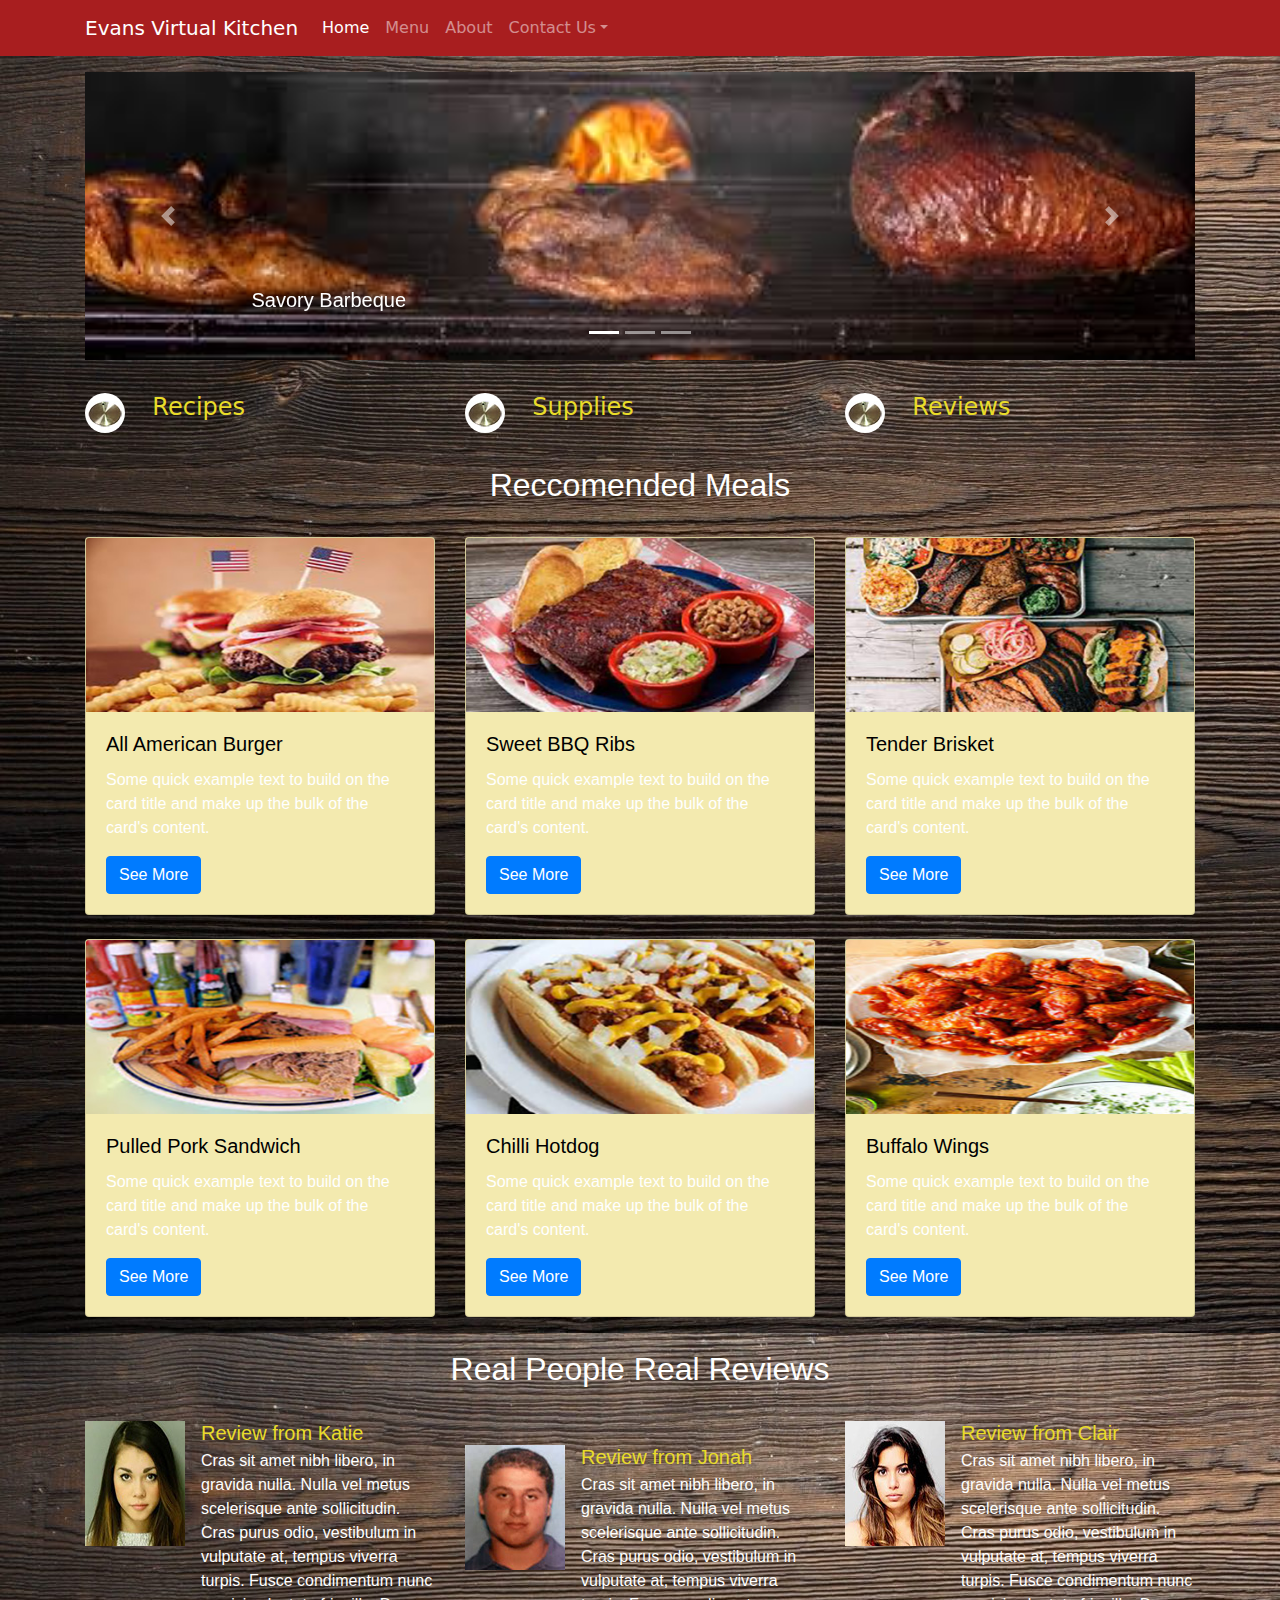
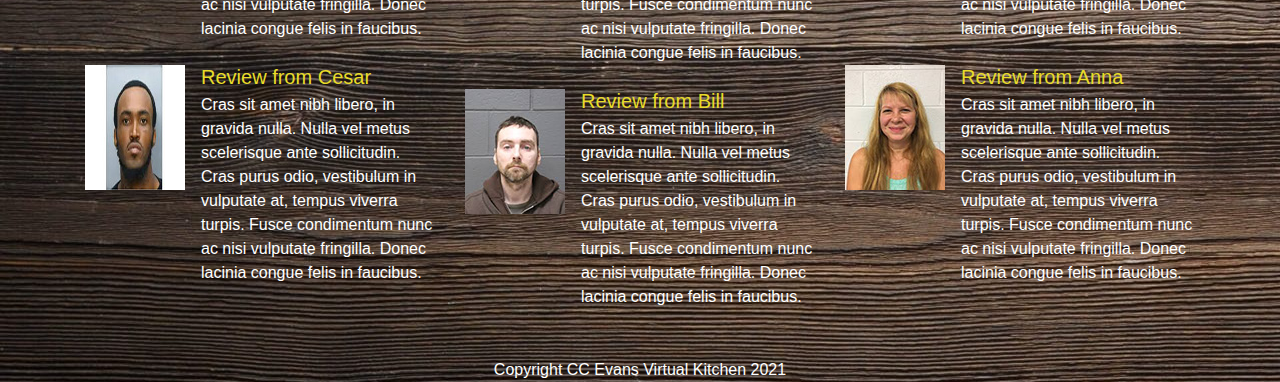
<file: index.html>
<!DOCTYPE html>
<html lang="en">
  <head>
    <meta charset="utf-8">
    <meta http-equiv="X-UA-Compatible" content="IE=edge">
    <meta name="viewport" content="width=device-width, initial-scale=1">
    <title>Bootstrap eCommerce Page Template</title>
    <!-- Bootstrap -->
    <link href="css/bootstrap-4.4.1.css" rel="stylesheet">
  </head>
	<head>
  <link
    rel="stylesheet"
    href="https://cdnjs.cloudflare.com/ajax/libs/animate.css/4.1.1/animate.min.css"
  />
</head>
  <body>
	  
    <nav class="navbar navbar-expand-lg navbar-dark ">
      <div class="container">
        <a class="navbar-brand" class1="animate__animated animate__shakeX" href="Evans Virtual Kitchen">Evans Virtual Kitchen</a>
        <button class="navbar-toggler" type="button" data-toggle="collapse" data-target="#navbarSupportedContent" aria-controls="navbarSupportedContent" aria-expanded="false" aria-label="Toggle navigation">
        <span class="navbar-toggler-icon"></span>
        </button>
        <div class="collapse navbar-collapse" id="navbarSupportedContent">
          <ul class="navbar-nav mr-auto">
            <li class="nav-item active">
              <a class="nav-link" href="index.html">Home <span class="sr-only">(current)</span></a>
            </li>
            <li class="nav-item">
              <a class="nav-link" href="Menu">Menu</a>
            </li>
			  <li class="nav-item">
              <a class="nav-link" href="about.html">About</a>
            </li>
            <li class="nav-item dropdown">
              <a class="nav-link dropdown-toggle" href="contact.html" id="navbarDropdown" role="button" data-toggle="dropdown" aria-haspopup="true" aria-expanded="false">Contact Us</a>
              <div class="dropdown-menu" aria-labelledby="navbarDropdown">
                <a class="dropdown-item" href="Sign up">Sign up</a>
                <a class="dropdown-item" href="Submit your own">Submit your own recipe</a>
                <div class="dropdown-divider"></div>
                <a class="dropdown-item" href="Membership">Careers</a>
              </div>
            </li>
            
          </ul>
 
        </div>
      </div>
    </nav>
    <div class="container mt-3">
      <div class="row">
        <div class="col-12">
          <div id="carouselExampleControls" class="carousel slide" data-ride="carousel">
            <ol class="carousel-indicators">
              <li data-target="#carouselExampleControls" data-slide-to="0" class="active"></li>
              <li data-target="#carouselExampleControls" data-slide-to="1"></li>
              <li data-target="#carouselExampleControls" data-slide-to="2"></li>
            </ol>
            <div class="carousel-inner">
              <div class="carousel-item active">
                <img class="d-block w-100" src="images/bbq2.jfif" alt="First slide">
                <div class="carousel-caption d-none d-md-block">
                  <h5>Savory Barbeque</h5>
                  
                </div>
              </div>
              <div class="carousel-item">
                <img class="d-block w-100" src="images/bbq3.jfif" alt="Second slide">
                <div class="carousel-caption d-none d-md-block">
                  <h5>Savory Barbeque</h5>
                
                </div>
              </div>
              <div class="carousel-item">
                <img class="d-block w-100" src="images/bbq4.jfif" alt="Third slide">
                <div class="carousel-caption d-none d-md-block">
                  <h5>Savory Barbeque</h5>
                
                </div>
              </div>
            </div>
            <a class="carousel-control-prev" href="#carouselExampleControls" role="button" data-slide="prev">
            <span class="carousel-control-prev-icon" aria-hidden="true"></span>
            <span class="sr-only">Previous</span>
            </a>
            <a class="carousel-control-next" href="#carouselExampleControls" role="button" data-slide="next">
            <span class="carousel-control-next-icon" aria-hidden="true"></span>
            <span class="sr-only">Next</span>
            </a>
          </div>
        </div>
      </div>
      <hr>
    </div>
    <div class="container">
      <div class="row">
        <div class="col-4">
          <div class="row">
            <div class="col-2"><img class="rounded-circle" alt="Knob" src="images/PKnob.jpg"></div>
            <div class="col-lg-6 col-10 ml-1">
              <h4>Recipes</h4>
            </div>
          </div>
        </div>
        <div class="col-4">
          <div class="row">
            <div class="col-2"><img class="rounded-circle" alt="Knob" src="images/PKnob.jpg"></div>
            <div class="col-lg-6 col-10 ml-1">
              <h4>Supplies</h4>
            </div>
          </div>
        </div>
        <div class="col-4">
          <div class="row">
            <div class="col-2"><img class="rounded-circle" alt="Knob" src="images/PKnob.jpg"></div>
            <div class="col-lg-6 col-10 ml-1">
              <h4>Reviews</h4>
            </div>
          </div>
        </div>
      </div>
    </div>
    <hr>
    <h2 class="text-center">Reccomended Meals</h2>
    <hr>
    <div class="container">
      <div class="row text-center">
        <div class="col-md-4 pb-1 pb-md-0">
          <div class="card">
            <img class="card-img-top" src="images/PAAB.jpg" alt="Burger">
            <div class="card-body">
              <h5 class="card-title">All American Burger</h5>
              <p class="card-text">Some quick example text to build on the card title and make up the bulk of the card's content.</p>
              <a href="#" class="btn btn-primary">See More</a>
            </div>
          </div>
        </div>
        <div class="col-md-4 pb-1 pb-md-0">
          <div class="card">
            <img class="card-img-top" src="images/PRibs.jpg" alt="Ribs">
            <div class="card-body">
              <h5 class="card-title">Sweet BBQ Ribs</h5>
              <p class="card-text">Some quick example text to build on the card title and make up the bulk of the card's content.</p>
              <a href="#" class="btn btn-primary">See More</a>
            </div>
          </div>
        </div>
        <div class="col-md-4 pb-1 pb-md-0">
          <div class="card">
            <img class="card-img-top" src="images/Pbbq.jpg" alt="Brisket">
            <div class="card-body">
              <h5 class="card-title">Tender Brisket</h5>
              <p class="card-text">Some quick example text to build on the card title and make up the bulk of the card's content.</p>
              <a href="#" class="btn btn-primary">See More</a>
            </div>
          </div>
        </div>
      </div>
      <div class="row text-center mt-4">
        <div class="col-md-4 pb-1 pb-md-0">
          <div class="card">
            <img class="card-img-top" src="images/PSandwich.jpg" alt="Sandwich">
            <div class="card-body">
              <h5 class="card-title">Pulled Pork Sandwich</h5>
              <p class="card-text">Some quick example text to build on the card title and make up the bulk of the card's content.</p>
              <a href="#" class="btn btn-primary">See More</a>
            </div>
          </div>
        </div>
        <div class="col-md-4 pb-1 pb-md-0">
          <div class="card">
            <img class="card-img-top" src="images/Photdog.jpg" alt="Hotdog">
            <div class="card-body">
              <h5 class="card-title">Chilli Hotdog</h5>
              <p class="card-text">Some quick example text to build on the card title and make up the bulk of the card's content.</p>
              <a href="#" class="btn btn-primary">See More</a>
            </div>
          </div>
        </div>
        <div class="col-md-4 pb-1 pb-md-0">
          <div class="card">
            <img class="card-img-top" src="images/PWings.jpg" alt="Wings">
            <div class="card-body">
              <h5 class="card-title">Buffalo Wings</h5>
              <p class="card-text">Some quick example text to build on the card title and make up the bulk of the card's content.</p>
              <a href="#" class="btn btn-primary">See More</a>
            </div>
          </div>
        </div>
      </div>
    </div>
    <hr>
    <h2 class="text-center">Real People Real Reviews</h2>
    <hr>
    <div class="container">
      <div class="row">
        <div class="col-lg-4">
          <ul class="list-unstyled">
            <li class="media">
              <img class="mr-3" src="images/Pwomen1.jpg" alt="Katie">
              <div class="media-body">
                <h5 class="mt-0 mb-1">Review from Katie</h5>
                Cras sit amet nibh libero, in gravida nulla. Nulla vel metus scelerisque ante sollicitudin. Cras purus odio, vestibulum in vulputate at, tempus viverra turpis. Fusce condimentum nunc ac nisi vulputate fringilla. Donec lacinia congue felis in faucibus.
              </div>
            </li>
            <li class="media my-4">
              <img class="mr-3" src="images/PMan3.jpg" alt="Cesar">
              <div class="media-body">
                <h5 class="mt-0 mb-1">Review from Cesar&nbsp;</h5>
                Cras sit amet nibh libero, in gravida nulla. Nulla vel metus scelerisque ante sollicitudin. Cras purus odio, vestibulum in vulputate at, tempus viverra turpis. Fusce condimentum nunc ac nisi vulputate fringilla. Donec lacinia congue felis in faucibus.
              </div>
            </li>
            
          </ul>
        </div>
        <div class="col-lg-4">
          <ul class="list-unstyled">
            
            <li class="media my-4">
              <img class="mr-3" src="images/PMan1.jpg" alt="Jonah">
              <div class="media-body">
                <h5 class="mt-0 mb-1">Review from Jonah</h5>
                Cras sit amet nibh libero, in gravida nulla. Nulla vel metus scelerisque ante sollicitudin. Cras purus odio, vestibulum in vulputate at, tempus viverra turpis. Fusce condimentum nunc ac nisi vulputate fringilla. Donec lacinia congue felis in faucibus.
              </div>
            </li>
            <li class="media">
              <img class="mr-3" src="images/PMan2.jpg" alt="Bill">
              <div class="media-body">
                <h5 class="mt-0 mb-1">Review from Bill</h5>
                Cras sit amet nibh libero, in gravida nulla. Nulla vel metus scelerisque ante sollicitudin. Cras purus odio, vestibulum in vulputate at, tempus viverra turpis. Fusce condimentum nunc ac nisi vulputate fringilla. Donec lacinia congue felis in faucibus.
              </div>
            </li>
          </ul>
        </div>
        <div class="col-lg-4">
          <ul class="list-unstyled">
            <li class="media">
              <img class="mr-3" src="images/Pwomen3.jpg" alt="Clair">
              <div class="media-body">
                <h5 class="mt-0 mb-1">Review from Clair</h5>
                Cras sit amet nibh libero, in gravida nulla. Nulla vel metus scelerisque ante sollicitudin. Cras purus odio, vestibulum in vulputate at, tempus viverra turpis. Fusce condimentum nunc ac nisi vulputate fringilla. Donec lacinia congue felis in faucibus.
              </div>
            </li>
            <li class="media my-4">
              <img class="mr-3" src="images/Pwomen2.jpg" alt="Anna">
              <div class="media-body">
                <h5 class="mt-0 mb-1">Review from Anna</h5>
                Cras sit amet nibh libero, in gravida nulla. Nulla vel metus scelerisque ante sollicitudin. Cras purus odio, vestibulum in vulputate at, tempus viverra turpis. Fusce condimentum nunc ac nisi vulputate fringilla. Donec lacinia congue felis in faucibus.
              </div>
            </li>
           
          </ul>
        </div>
      </div>
    </div>
    <hr>
	  <footer>Copyright CC Evans Virtual Kitchen 2021</footer>
    
  </body>
</html>
</file>
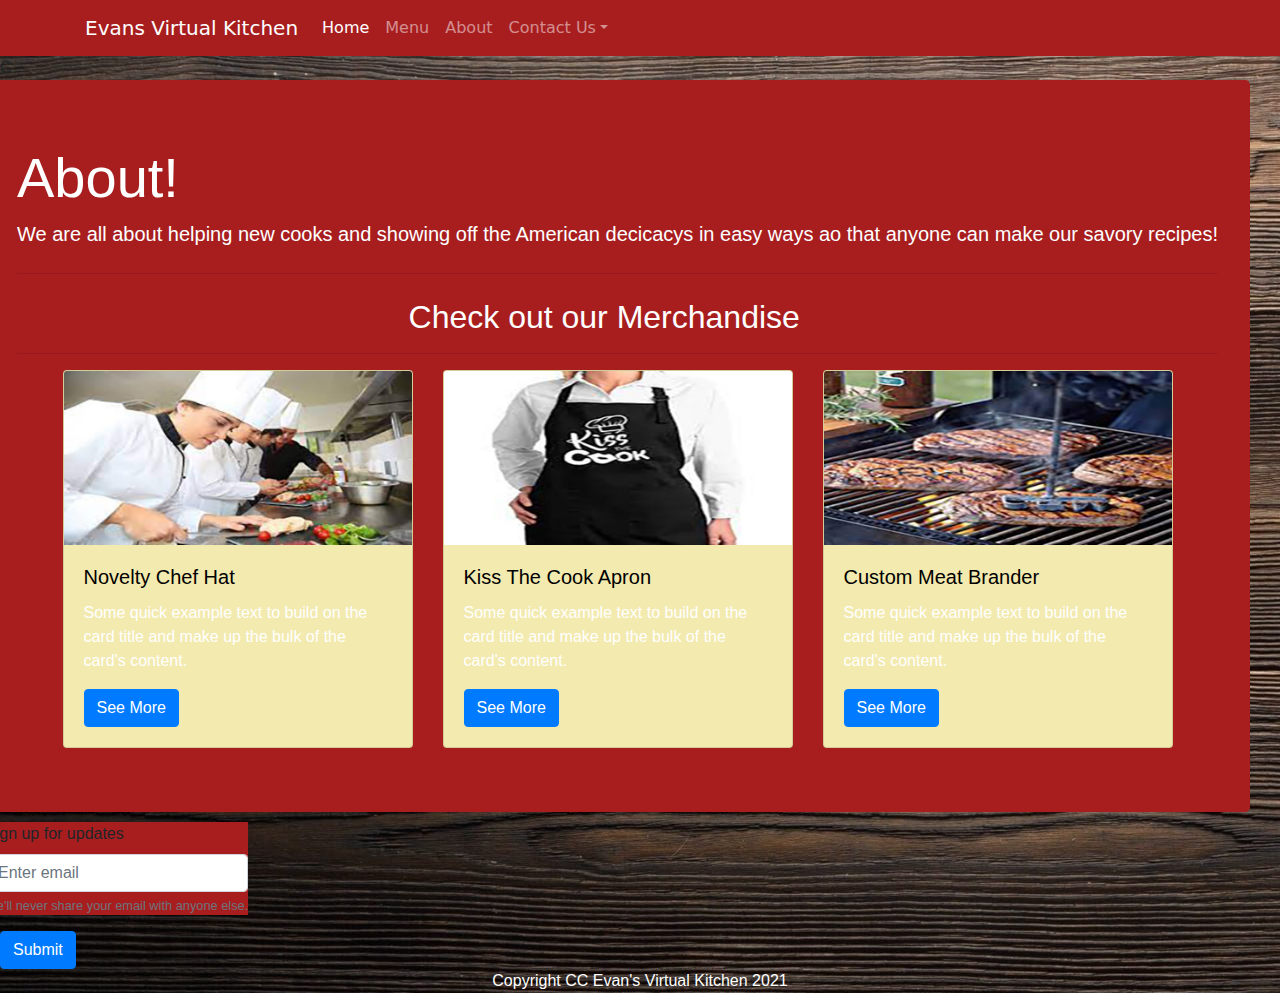
<file: about.html>
<!DOCTYPE html>
<html lang="en">
  <head>
    <meta charset="utf-8">
    <meta http-equiv="X-UA-Compatible" content="IE=edge">
    <meta name="viewport" content="width=device-width, initial-scale=1">
    <title>Bootstrap eCommerce Page Template</title>
    <!-- Bootstrap -->
    <link href="css/bootstrap-4.4.1.css" rel="stylesheet">
  </head>
  <body>
    <nav class="navbar navbar-expand-lg navbar-dark ">
      <div class="container">
        <a class="navbar-brand" class1="animate__animated animate__shakeX" href="Evans Virtual Kitchen">Evans Virtual Kitchen</a>
        <button class="navbar-toggler" type="button" data-toggle="collapse" data-target="#navbarSupportedContent" aria-controls="navbarSupportedContent" aria-expanded="false" aria-label="Toggle navigation">
        <span class="navbar-toggler-icon"></span>
        </button>
        <div class="collapse navbar-collapse" id="navbarSupportedContent">
          <ul class="navbar-nav mr-auto">
            <li class="nav-item active">
              <a class="nav-link" href="index.html">Home</a>
            </li>
            <li class="nav-item">
              <a class="nav-link" href="Menu">Menu</a>
            </li>
			  <li class="nav-item">
              <a class="nav-link" href="about.html">About <span class="sr-only">(current)</span></a>
            </li>
            <li class="nav-item dropdown">
              <a class="nav-link dropdown-toggle" href="contact.html" id="navbarDropdown" role="button" data-toggle="dropdown" aria-haspopup="true" aria-expanded="false">Contact Us</a>
              <div class="dropdown-menu" aria-labelledby="navbarDropdown">
                <a class="dropdown-item" href="Sign up">Sign up</a>
                <a class="dropdown-item" href="Submit your own">Submit your own recipe</a>
                <div class="dropdown-divider"></div>
                <a class="dropdown-item" href="Membership">Careers</a>
              </div>
            </li>
            
          </ul>
 
        </div>
      </div>
    </nav>
   
    <div class="container"></div>
  <div class="row">
	    <div class="col-lg-12">C</div>
  <div class="jumbotron">
	      <h1 class="display-4">About!&nbsp;</h1>
	      <p class="lead">We are all about helping new cooks and showing off the American decicacys in easy ways ao that anyone can make our savory recipes!</p>
	      <hr class="my-4">
		
<h2 class="text-center">Check out our Merchandise&nbsp; &nbsp;</h2>
    <hr>
    <div class="container">
      <div class="row text-center">
        <div class="col-md-4 pb-1 pb-md-0">
          <div class="card">
            <img class="card-img-top" src="images/PHat.jpg" alt="Chef Hat">
            <div class="card-body">
              <h5 class="card-title">Novelty Chef Hat</h5>
              <p class="card-text">Some quick example text to build on the card title and make up the bulk of the card's content.</p>
              <a href="#" class="btn btn-primary">See More</a>
            </div>
          </div>
        </div>
        <div class="col-md-4 pb-1 pb-md-0">
          <div class="card">
            <img class="card-img-top" src="images/PKiss.jpg" alt="Apron">
            <div class="card-body">
              <h5 class="card-title">Kiss The Cook Apron</h5>
              <p class="card-text">Some quick example text to build on the card title and make up the bulk of the card's content.</p>
              <a href="#" class="btn btn-primary">See More</a>
            </div>
          </div>
        </div>
        <div class="col-md-4 pb-1 pb-md-0">
          <div class="card">
            <img class="card-img-top" src="images/PBrand.jpg" alt="Brander">
            <div class="card-body">
              <h5 class="card-title">Custom Meat Brander</h5>
              <p class="card-text">Some quick example text to build on the card title and make up the bulk of the card's content.</p>
              <a href="#" class="btn btn-primary">See More</a>
            </div>
          </div>
        </div>
      </div>
	      
	     
    </div>
  </div>
<hr>
	  <form>
	    <div class="form-group">
	      <label for="exampleInputEmail1">Sign up for updates&nbsp;</label>
	      <input type="email" class="form-control" id="exampleInputEmail1" placeholder="Enter email">
	      <small id="emailHelp1" class="form-text text-muted">We'll never share your email with anyone else.</small> </div>
        </div>
	   
	    <button type="submit" class="btn btn-primary">Submit</button>
  </form>
	  <div class="container"></div>
	  <footer> Copyright CC Evan's Virtual Kitchen 2021 </footer>
    
  </body>
</html>
</file>
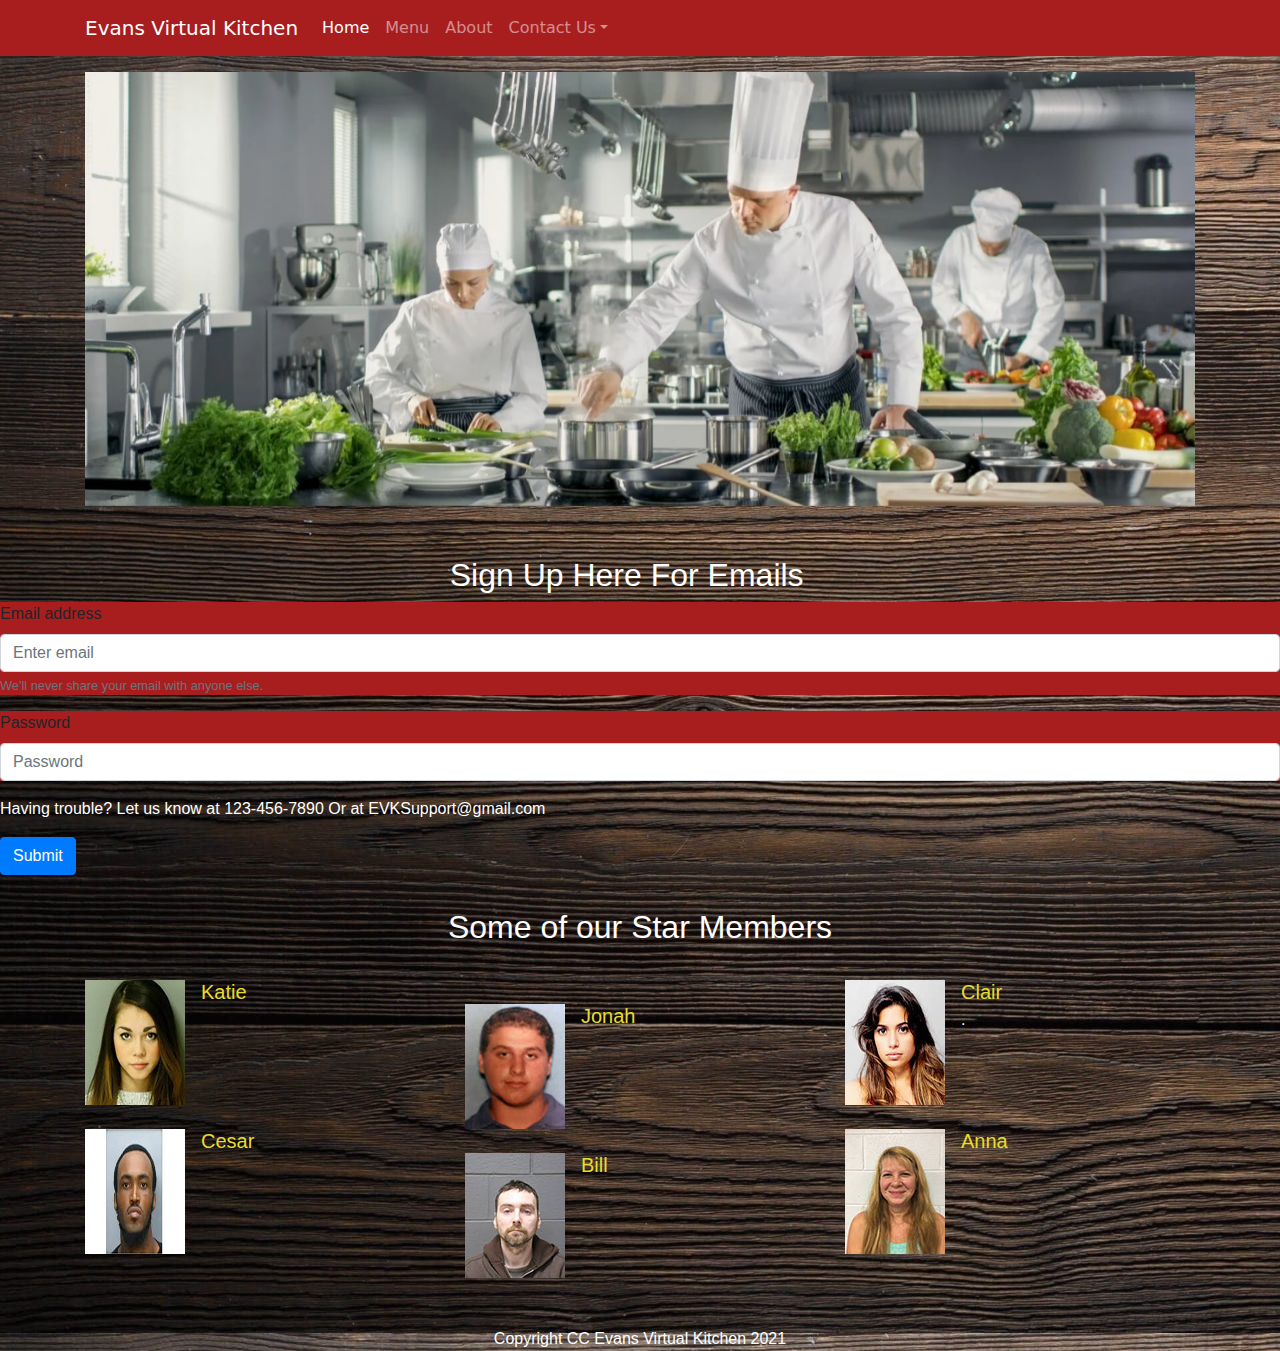
<file: contact.html>
<!DOCTYPE html>
<html lang="en">
  <head>
    <meta charset="utf-8">
    <meta http-equiv="X-UA-Compatible" content="IE=edge">
    <meta name="viewport" content="width=device-width, initial-scale=1">
    <title>Bootstrap eCommerce Page Template</title>
    <!-- Bootstrap -->
    <link href="css/bootstrap-4.4.1.css" rel="stylesheet">
  </head>
  <body>
    <nav class="navbar navbar-expand-lg navbar-dark ">
      <div class="container">
        <a class="navbar-brand" class1="animate__animated animate__shakeX" href="Evans Virtual Kitchen">Evans Virtual Kitchen</a>
        <button class="navbar-toggler" type="button" data-toggle="collapse" data-target="#navbarSupportedContent" aria-controls="navbarSupportedContent" aria-expanded="false" aria-label="Toggle navigation">
        <span class="navbar-toggler-icon"></span>
        </button>
        <div class="collapse navbar-collapse" id="navbarSupportedContent">
          <ul class="navbar-nav mr-auto">
            <li class="nav-item active">
              <a class="nav-link" href="index.html">Home <span class="sr-only">(current)</span></a>
            </li>
            <li class="nav-item">
              <a class="nav-link" href="Menu">Menu</a>
            </li>
			  <li class="nav-item">
              <a class="nav-link" href="about.html">About</a>
            </li>
            <li class="nav-item dropdown">
              <a class="nav-link dropdown-toggle" href="contact.html" id="navbarDropdown" role="button" data-toggle="dropdown" aria-haspopup="true" aria-expanded="false">Contact Us</a>
              <div class="dropdown-menu" aria-labelledby="navbarDropdown">
                <a class="dropdown-item" href="Sign up">Sign up</a>
                <a class="dropdown-item" href="Submit your own">Submit your own recipe</a>
                <div class="dropdown-divider"></div>
                <a class="dropdown-item" href="Membership">Careers</a>
              </div>
            </li>
            
          </ul>
 
        </div>
      </div>
    </nav>
    <div class="container mt-3">
      <div class="row">
        <div class="col-12">
          <div id="carouselExampleControls" class="carousel slide" data-ride="carousel">
           
            <div class="carousel-inner">
              <div class="carousel-item active">
                <img class="d-block w-100" src="images/Chefs.webp" alt="First slide">
                <div class="carousel-caption d-none d-md-block">
                  
                  
                </div>
              </div>
              <div class="carousel-item">
                <img class="d-block w-100" src="images/bbq3.jfif" alt="Second slide">
                <div class="carousel-caption d-none d-md-block">
                  <h5>Savory Barbeque</h5>
                
                </div>
              </div>
              <div class="carousel-item">
                <img class="d-block w-100" src="images/bbq4.jfif" alt="Third slide">
                <div class="carousel-caption d-none d-md-block">
                  <h5>Savory Barbeque</h5>
                
                </div>
              </div>
            </div>
            <a class="carousel-control-prev" href="#carouselExampleControls" role="button" data-slide="prev">
           
            <span class="sr-only">Previous</span>
            </a>
            <a class="carousel-control-next" href="#carouselExampleControls" role="button" data-slide="next">
            
            <span class="sr-only">Next</span>
            </a>
          </div>
        </div>
      </div>
      <hr>
    </div>

 
    <hr>
    <h2 class="text-center">Sign Up Here For Emails&nbsp; &nbsp;</h2>
    <form>
      <div class="form-group">
        <label for="exampleInputEmail1">Email address</label>
        <input type="email" class="form-control" id="exampleInputEmail1" placeholder="Enter email">
        <small id="emailHelp1" class="form-text text-muted">We'll never share your email with anyone else.</small> </div>
      <div class="form-group">
        <label for="exampleInputPassword1">Password</label>
        <input type="password" class="form-control" id="exampleInputPassword1" placeholder="Password">
      </div>
      <div class="problems">
		  <p>Having trouble? Let us know at 123-456-7890 Or at EVKSupport@gmail.com</p>
      
    
      </div>
      <button type="submit" class="btn btn-primary">Submit</button>
    </form>
<hr>
    <h2 class="text-center">Some of our Star Members</h2>
    <hr>
    <div class="container">
      <div class="row">
        <div class="col-lg-4">
          <ul class="list-unstyled">
            <li class="media">
              <img class="mr-3" src="images/Pwomen1.jpg" alt="Katie">
              <div class="media-body">
                <h5 class="mt-0 mb-1">Katie</h5>
                
              </div>
            </li>
            <li class="media my-4">
              <img class="mr-3" src="images/PMan3.jpg" alt="Cesar">
              <div class="media-body">
                <h5 class="mt-0 mb-1">Cesar&nbsp;</h5>
                
              </div>
            </li>
            
          </ul>
        </div>
        <div class="col-lg-4">
          <ul class="list-unstyled">
            
            <li class="media my-4">
              <img class="mr-3" src="images/PMan1.jpg" alt="Jonah">
              <div class="media-body">
                <h5 class="mt-0 mb-1">Jonah</h5>
                
              </div>
            </li>
            <li class="media">
              <img class="mr-3" src="images/PMan2.jpg" alt="Bill">
              <div class="media-body">
                <h5 class="mt-0 mb-1">Bill</h5>
                
              </div>
            </li>
          </ul>
        </div>
        <div class="col-lg-4">
          <ul class="list-unstyled">
            <li class="media">
              <img class="mr-3" src="images/Pwomen3.jpg" alt="Clair">
              <div class="media-body">
                <h5 class="mt-0 mb-1">Clair</h5>
                .
              </div>
            </li>
            <li class="media my-4">
              <img class="mr-3" src="images/Pwomen2.jpg" alt="Anna">
              <div class="media-body">
                <h5 class="mt-0 mb-1">Anna</h5>
                
              </div>
            </li>
           
          </ul>
        </div>
      </div>
    </div>
    <hr>
	  <footer>Copyright CC Evans Virtual Kitchen 2021</footer>
    
  </body>
</html>
</file>
